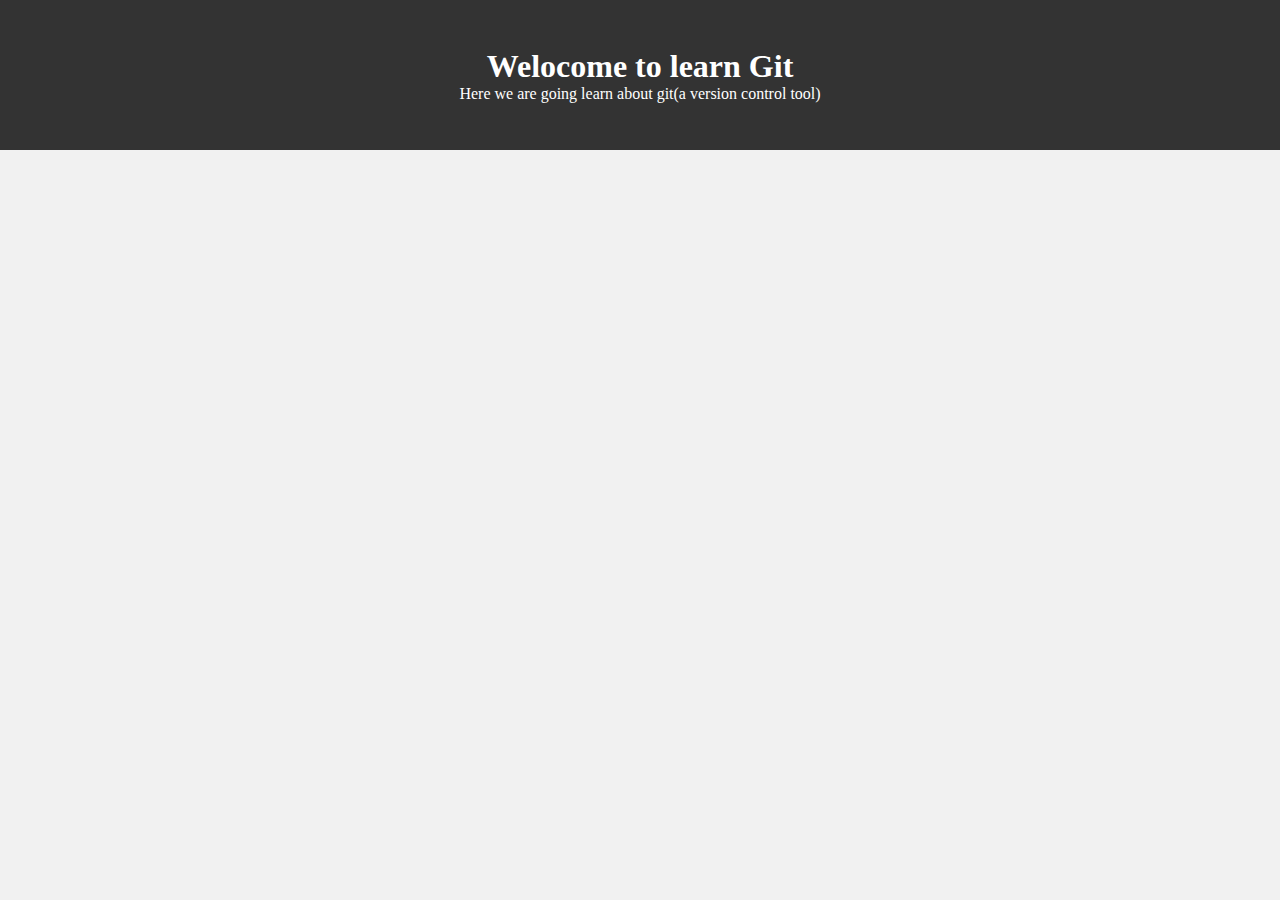
<file: index.html>
<!DOCTYPE html>
<html lang="en">

<head>
    <meta charset="UTF-8">
    <meta http-equiv="X-UA-Compatible" content="IE=edge">
    <meta name="viewport" content="width=device-width, initial-scale=1.0">
    <title>Learn Git</title>

    <style>
        * {
            margin: 0;
            padding: 0;
            box-sizing: border-box;
        }

        body {
            background-color: #f1f1f1;
        }

        header {
            display: flex;
            justify-content: center;
            align-items: center;
            flex-direction: column;

            height: 150px;
            background-color: #333;
            color: #fff;
            text-align: center;
        }
    </style>
</head>

<body>
    <header>
        <h1>Welocome to learn Git</h1>
        <p>Here we are going learn about git(a version control tool)</p>
    </header>
</body>

</html>
</file>
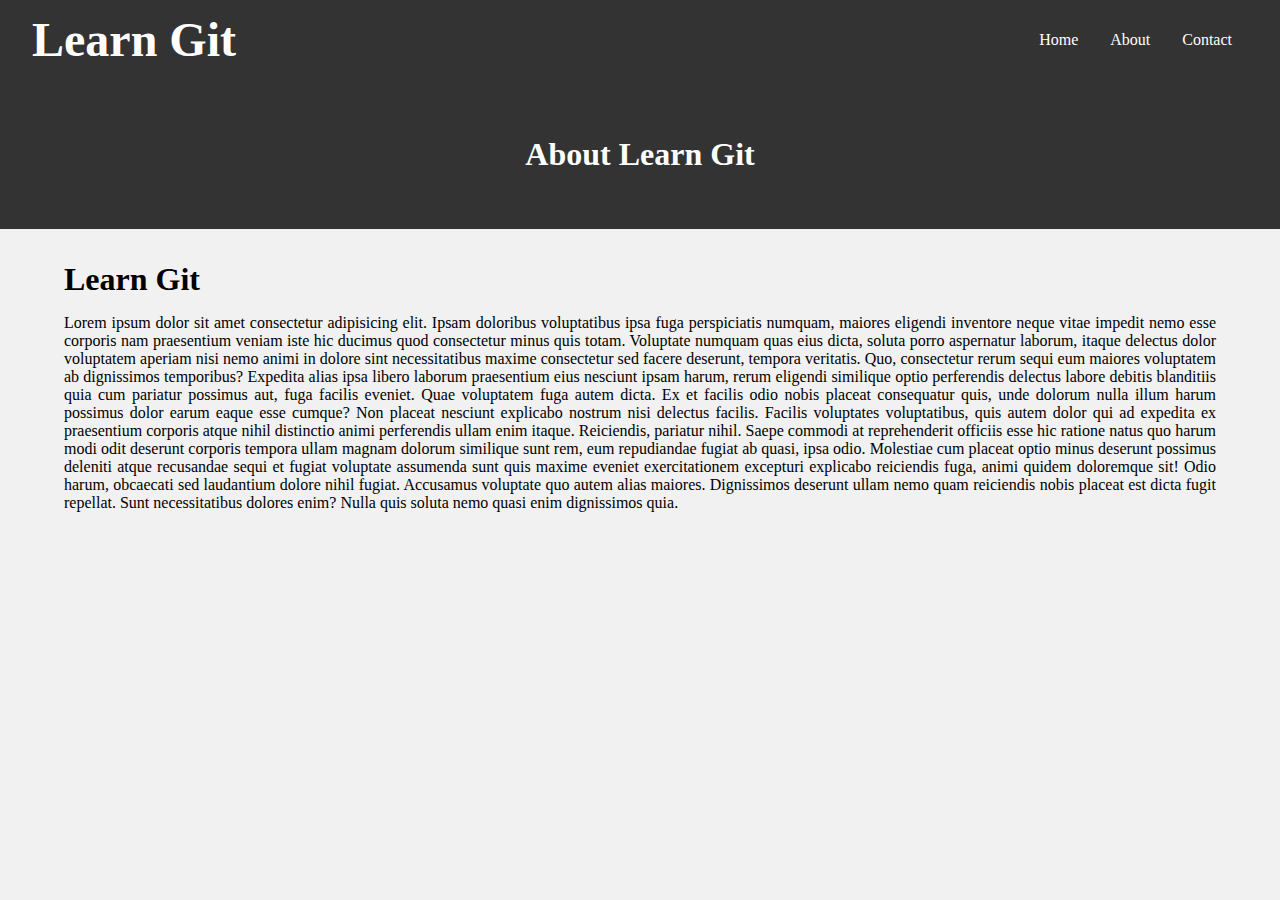
<file: about.html>
<!DOCTYPE html>
<html lang="en">

<head>
    <meta charset="UTF-8">
    <meta http-equiv="X-UA-Compatible" content="IE=edge">
    <meta name="viewport" content="width=device-width, initial-scale=1.0">
    <title>About Page</title>

    <link rel="stylesheet" href="style.css">
</head>

<body>
    <nav>
        <div class="logo">
            <h1>Learn Git</h1>
        </div>
        <ul class="nav-links">
            <li><a href="./index.html">Home</a></li>
            <li><a href="./about.html">About</a></li>
            <li><a href="./about.html">Contact</a></li>
        </ul>
    </nav>
    <header>
        <h1>About Learn Git</h1>
    </header>
    <main>
        <section id="description">
            <h2>Learn Git</h2>
            <p>Lorem ipsum dolor sit amet consectetur adipisicing elit. Ipsam doloribus voluptatibus ipsa fuga
                perspiciatis numquam, maiores eligendi inventore neque vitae impedit nemo esse corporis nam praesentium
                veniam iste hic ducimus quod consectetur minus quis totam. Voluptate numquam quas eius dicta, soluta
                porro aspernatur laborum, itaque delectus dolor voluptatem aperiam nisi nemo animi in dolore sint
                necessitatibus maxime consectetur sed facere deserunt, tempora veritatis. Quo, consectetur rerum sequi
                eum maiores voluptatem ab dignissimos temporibus? Expedita alias ipsa libero laborum praesentium eius
                nesciunt ipsam harum, rerum eligendi similique optio perferendis delectus labore debitis blanditiis quia
                cum pariatur possimus aut, fuga facilis eveniet. Quae voluptatem fuga autem dicta. Ex et facilis odio
                nobis placeat consequatur quis, unde dolorum nulla illum harum possimus dolor earum eaque esse cumque?
                Non placeat nesciunt explicabo nostrum nisi delectus facilis. Facilis voluptates voluptatibus, quis
                autem dolor qui ad expedita ex praesentium corporis atque nihil distinctio animi perferendis ullam enim
                itaque. Reiciendis, pariatur nihil. Saepe commodi at reprehenderit officiis esse hic ratione natus quo
                harum modi odit deserunt corporis tempora ullam magnam dolorum similique sunt rem, eum repudiandae
                fugiat ab quasi, ipsa odio. Molestiae cum placeat optio minus deserunt possimus deleniti atque
                recusandae sequi et fugiat voluptate assumenda sunt quis maxime eveniet exercitationem excepturi
                explicabo reiciendis fuga, animi quidem doloremque sit! Odio harum, obcaecati sed laudantium dolore
                nihil fugiat. Accusamus voluptate quo autem alias maiores. Dignissimos deserunt ullam nemo quam
                reiciendis nobis placeat est dicta fugit repellat. Sunt necessitatibus dolores enim? Nulla quis soluta
                nemo quasi enim dignissimos quia.</p>
        </section>
    </main>
</body>

</html>
</file>
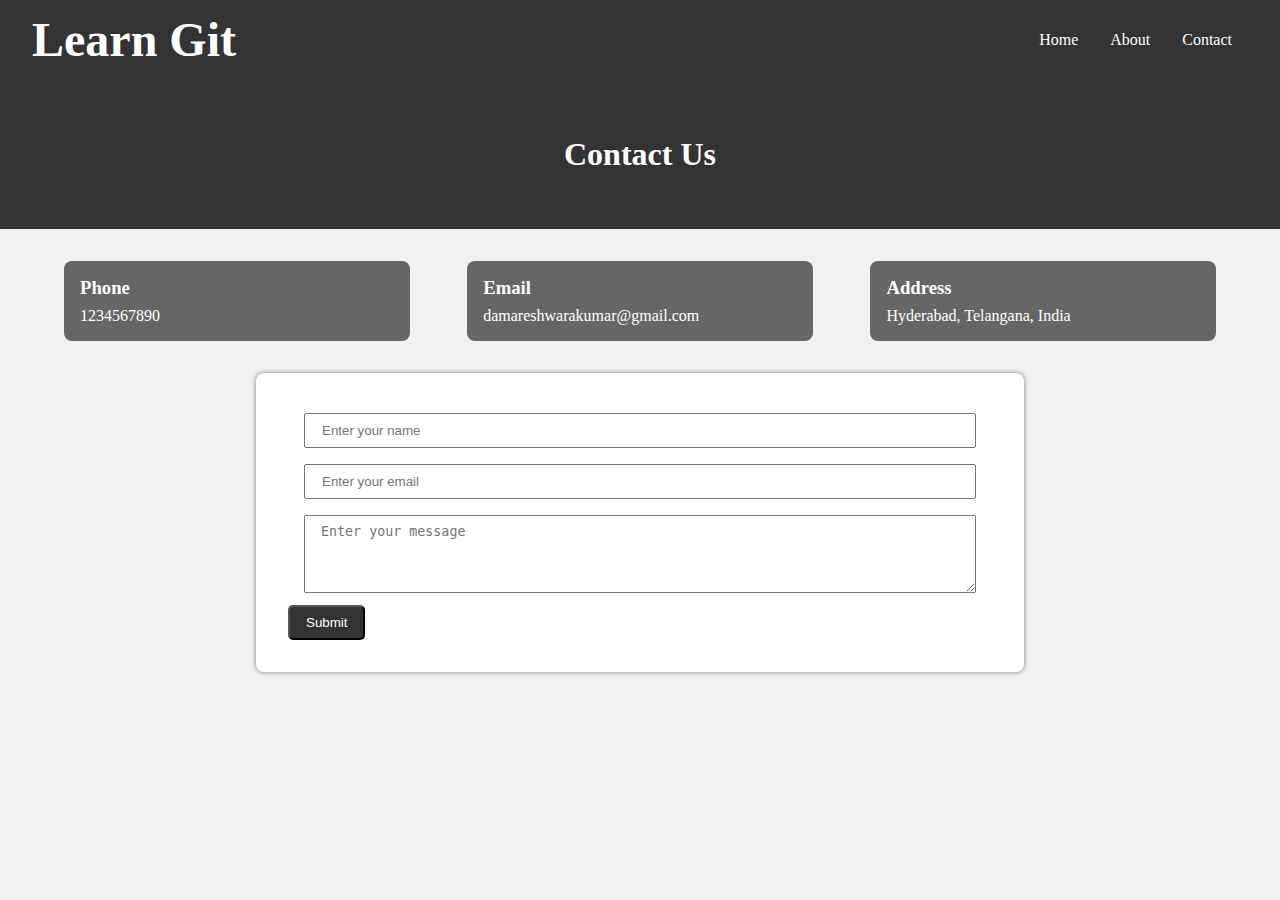
<file: contact.html>
<!DOCTYPE html>
<html lang="en">

<head>
    <meta charset="UTF-8">
    <meta http-equiv="X-UA-Compatible" content="IE=edge">
    <meta name="viewport" content="width=device-width, initial-scale=1.0">
    <title>Contact | Learn Git</title>
    <link rel="stylesheet" href="style.css">
</head>

<body>
    <nav>
        <div class="logo">
            <h1>Learn Git</h1>
        </div>
        <ul class="nav-links">
            <li><a href="./index.html">Home</a></li>
            <li><a href="./about.html">About</a></li>
            <li><a href="./about.html">Contact</a></li>
        </ul>
    </nav>
    <header>
        <h1>Contact Us</h1>
    </header>
    <main>
        <section id="contact">
            <div class="contact-card">
                <div class="contact-img"></div>
                <div class="contact-body">
                    <h3>Phone</h3>
                    <p>1234567890</p>
                </div>
            </div>
            <div class="contact-card">
                <div class="contact-img"></div>
                <div class="contact-body">
                    <h3>Email</h3>
                    <p>damareshwarakumar@gmail.com</p>
                </div>
            </div>
            <div class="contact-card">
                <div class="contact-img"></div>
                <div class="contact-body">
                    <h3>Address</h3>
                    <p>Hyderabad, Telangana, India</p>
                </div>
            </div>
        </section>
        <section id="contact-form">
            <form>
                <div class="card">
                    <div class="card-body">
                        <div class="form-control">
                            <input type="text" name="name" id="name" class="form-control" placeholder="Enter your name">
                        </div>

                        <div class="form-control">
                            <input type="email" name="email" id="email" class="form-control"
                                placeholder="Enter your email">
                        </div>

                        <div class="form-control">
                            <textarea name="message" id="message" class="form-control" placeholder="Enter your message"
                                rows="4"></textarea>
                        </div>

                        <button type="submit" class="btn">Submit</button>
                    </div>
                </div>
            </form>
        </section>
    </main>
</body>

</html>
</file>
<file: style.css>
* {
    margin: 0;
    padding: 0;
    box-sizing: border-box;
}

body {
    background-color: #f1f1f1;
}

header {
    display: flex;
    justify-content: center;
    align-items: center;
    flex-direction: column;

    height: 150px;
    background-color: #333;
    color: #fff;
    text-align: center;
}

/* navbar */
nav {
    display: flex;
    justify-content: space-between;
    align-items: center;
    width: 90%;
    margin: 0 auto;
    position: sticky;
    top: 0;
    z-index: 1;
    background-color: #333;
    width: 100vw;
    padding: 12px 32px;
}

nav .logo {
    font-size: 1.5rem;
    font-weight: 700;
    color: #fff;
    text-decoration: none;
}

nav ul {
    display: flex;
    justify-content: space-between;
    align-items: center;
}

nav ul li {
    list-style: none;
    margin: 0 16px;
}

nav ul li a {
    text-decoration: none;
    color: #fff;
}



/* Chapters */
section#chapters {
    display: flex;
    justify-content: space-between;
    align-items: center;
    width: 90%;
    margin: 32px auto;
}

.card {
    width: 30%;
    background-color: #fff;
    border-radius: 5px;
    box-shadow: 0 0 5px rgba(0, 0, 0, 0.5);
}

section#chapters .card .card-img {
    width: 100%;
    aspect-ratio: 1/1;
}

section#chapters .card:first-child .card-img {
    background: url(https://static.javatpoint.com/tutorial/git/images/why-git.png);
    background-size: cover;
    background-position: center;
    background-repeat: no-repeat;
}

section#chapters .card:nth-child(2) .card-img {
    background: url(https://www.edureka.co/blog/wp-content/uploads/2016/11/Git-Architechture-Git-Tutorial-Edureka-2.png);
    background-size: cover;
    background-position: center;
    background-repeat: no-repeat;
}

section#chapters .card:nth-child(3) .card-img {
    background: url(https://miro.medium.com/v2/resize:fit:871/1*e4zGoeKyItPVFapk8-UI8w.png);
    background-size: cover;
    background-position: center;
    background-repeat: no-repeat;
}

.card-body {
    padding: 16px;
}

.card-body h2 {
    font-size: 1.5rem;
    margin-bottom: 8px;
}

.card-body p {
    font-size: 1rem;
    margin-bottom: 16px;
}

.card-body a {
    display: inline-block;
    padding: 8px 16px;
    background-color: #333;
    color: #fff;
    text-decoration: none;
    border-radius: 5px;
}

/* Testimonils */
section#testimonials {
    display: flex;
    justify-content: space-between;
    align-items: center;
    width: 90%;
    margin: 32px auto;
}

.testimonial-card {
    width: 30%;
    background-color: #fff;
    border-radius: 5px;
    box-shadow: 0 0 5px rgba(0, 0, 0, 0.5);
    position: relative;
    margin-top: 90px;
}

.testimonial-card .testimonial-img {
    width: 175px;
    aspect-ratio: 1/1;
    border-radius: 50%;
    background: #333;

    position: absolute;
    left: 50%;
    transform: translate(-50%, -50%);
    border: 1px solid #333;

    background: url(https://cdn1.iconfinder.com/data/icons/website-internet/48/website_-_male_user-512.png);
    background-size: cover;
    background-position: center;
    background-repeat: no-repeat;
}

.testimonial-card .testimonial-body {
    margin-top: 90px;
    padding: 16px;
}

.testimonial-card .testimonial-body h3 {
    font-size: 1.5rem;
    margin-bottom: 8px;
    text-align: center;
}

.testimonial-card .testimonial-body p {
    font-size: 1rem;
    margin-bottom: 16px;
    text-align: center;
}

section#contact {
    display: flex;
    justify-content: space-between;
    align-items: center;
    width: 90%;
    margin: 32px auto;
}

.contact-card {
    width: 30%;
    background-color: #fff;
    border-radius: 8px;
    padding: 16px 16px;
    background: #666;
    color: #fff;
}

.contact-card .contact-body p {
    font-size: 1rem;
    margin-top: 8px;
}

/* Contact Form */
section#contact-form {
    width: 60%;
    margin: 0 auto;
}

section#contact-form .card {
    width: 100%;
    background-color: #fff;
    border-radius: 8px;
    padding: 16px 16px;
}

.form-control {
    width: 100%;
    padding: 8px 16px;
}

.btn {
    padding: 8px 16px;
    background-color: #333;
    color: #fff;
    text-decoration: none;
    border-radius: 5px;
    margin: 0px auto;
}

/* About Section */
section#description {
    width: 90%;
    margin: 32px auto;
}

section#description h2 {
    font-size: 2rem;
    margin-bottom: 16px;
}

section#description p {
    font-size: 1rem;
    margin-bottom: 16px;
    text-align: justify;
}
</file>
